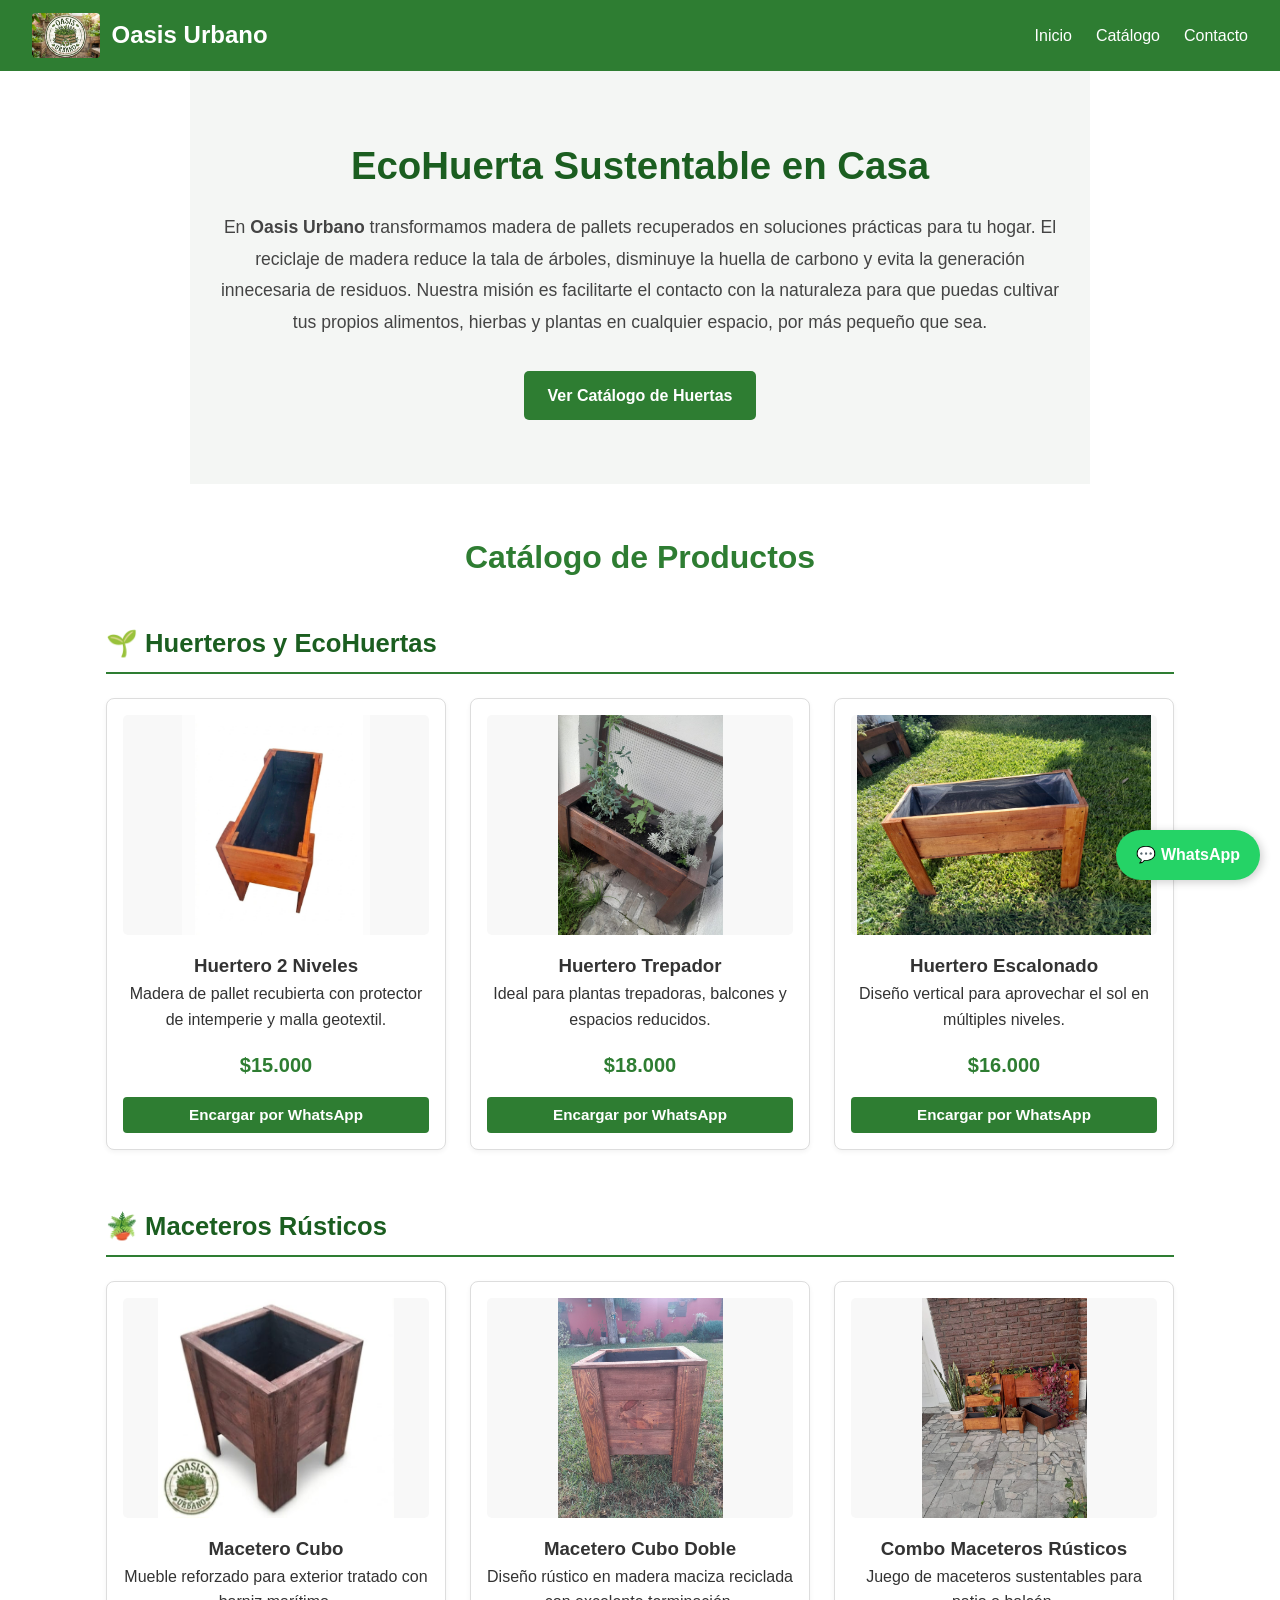
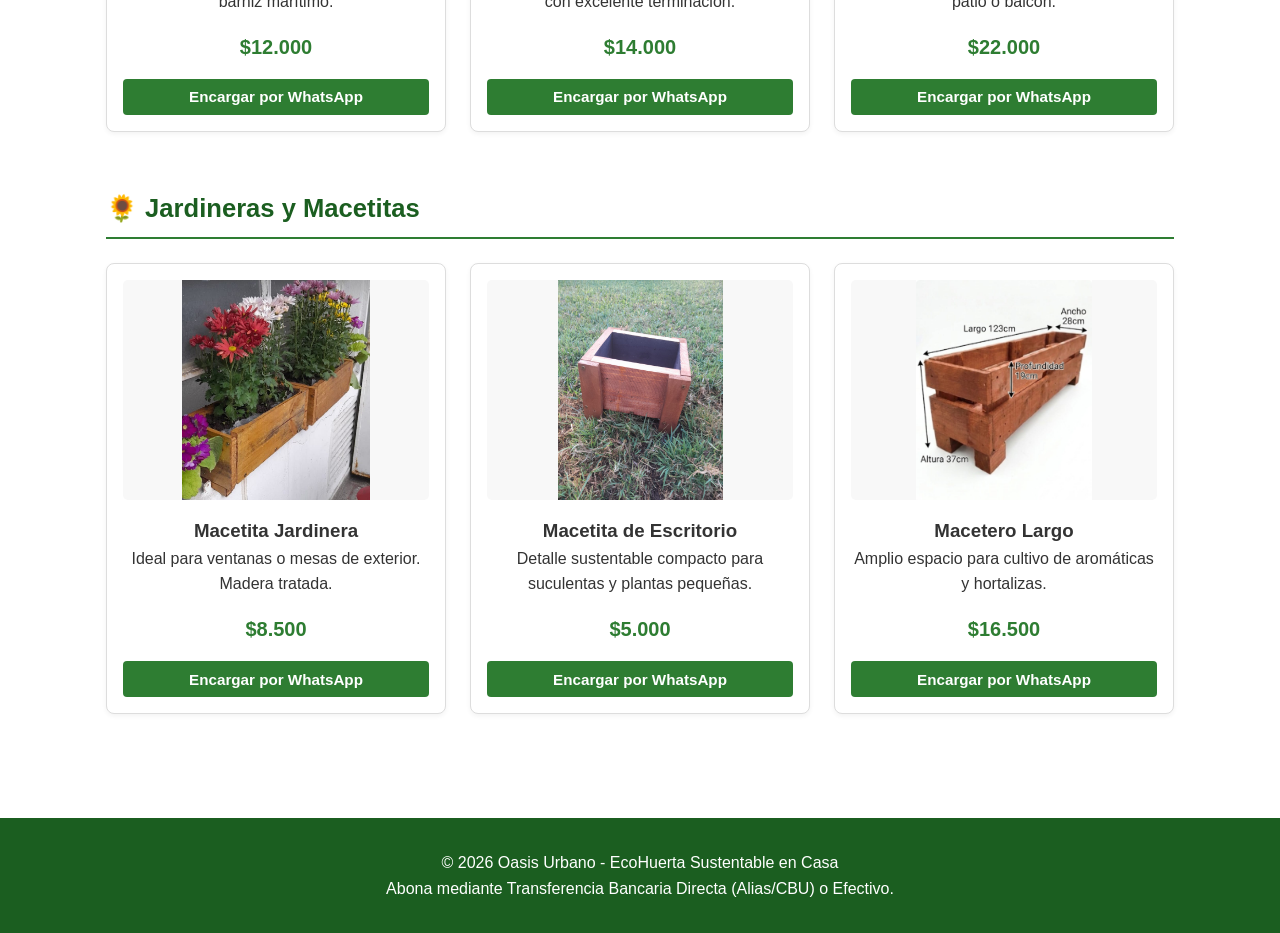
<file: index.html>
<!DOCTYPE html>
<html lang="es">
<head>
    <meta charset="UTF-8">
    <meta name="viewport" content="width=device-width, initial-scale=1.0">
    <title>Oasis Urbano | EcoHuerta Sustentable en Casa</title>
    <link rel="stylesheet" href="styles.css">
</head>
<body>

    <!-- Navegación -->
    <header class="navbar">
        <div class="logo-container">
            <img src="logo.jpeg" alt="Oasis Urbano Logo" class="logo-img">
            <span class="logo-text">Oasis Urbano</span>
        </div>
        <nav>
            <ul>
                <li><a href="#inicio">Inicio</a></li>
                <li><a href="#catalogo">Catálogo</a></li>
                <li><a href="#contacto">Contacto</a></li>
            </ul>
        </nav>
    </header>

    <!-- Hero Section / Portada -->
    <section id="inicio" class="hero">
        <h1>EcoHuerta Sustentable en Casa</h1>
        <p class="hero-description">
            En <strong>Oasis Urbano</strong> transformamos madera de pallets recuperados en soluciones prácticas para tu hogar. El reciclaje de madera reduce la tala de árboles, disminuye la huella de carbono y evita la generación innecesaria de residuos. Nuestra misión es facilitarte el contacto con la naturaleza para que puedas cultivar tus propios alimentos, hierbas y plantas en cualquier espacio, por más pequeño que sea.
        </p>
        <div class="hero-buttons">
            <a href="#catalogo" class="btn btn-primary">Ver Catálogo de Huertas</a>
        </div>
    </section>

    <!-- Catálogo de Productos por Categorías -->
    <section id="catalogo" class="section">
        <h2>Catálogo de Productos</h2>

        <!-- Categoría 1: Huerteros -->
        <div class="category-block">
            <h3 class="category-title">🌱 Huerteros y EcoHuertas</h3>
            <div class="grid-container">
                <div class="card">
                    <div class="img-wrapper">
                        <img src="huertero2fondoblanco.jpeg" alt="Huertero 2 Niveles">
                    </div>
                    <h3>Huertero 2 Niveles</h3>
                    <p>Madera de pallet recubierta con protector de intemperie y malla geotextil.</p>
                    <span class="price">$15.000</span>
                    <button onclick="comprarProducto('Huertero 2 Niveles')" class="btn-card">Encargar por WhatsApp</button>
                </div>
                <div class="card">
                    <div class="img-wrapper">
                        <img src="huerterotrepador.jpeg" alt="Huertero Trepador">
                    </div>
                    <h3>Huertero Trepador</h3>
                    <p>Ideal para plantas trepadoras, balcones y espacios reducidos.</p>
                    <span class="price">$18.000</span>
                    <button onclick="comprarProducto('Huertero Trepador')" class="btn-card">Encargar por WhatsApp</button>
                </div>
                <div class="card">
                    <div class="img-wrapper">
                        <img src="huertero2.jpeg" alt="Huertero Escalonado">
                    </div>
                    <h3>Huertero Escalonado</h3>
                    <p>Diseño vertical para aprovechar el sol en múltiples niveles.</p>
                    <span class="price">$16.000</span>
                    <button onclick="comprarProducto('Huertero Escalonado')" class="btn-card">Encargar por WhatsApp</button>
                </div>
            </div>
        </div>

        <!-- Categoría 2: Maceteros -->
        <div class="category-block">
            <h3 class="category-title">🪴 Maceteros Rústicos</h3>
            <div class="grid-container">
                <div class="card">
                    <div class="img-wrapper">
                        <img src="cubo.jpeg" alt="Macetero Cubo">
                    </div>
                    <h3>Macetero Cubo</h3>
                    <p>Mueble reforzado para exterior tratado con barniz marítimo.</p>
                    <span class="price">$12.000</span>
                    <button onclick="comprarProducto('Macetero Cubo')" class="btn-card">Encargar por WhatsApp</button>
                </div>
                <div class="card">
                    <div class="img-wrapper">
                        <img src="cubo2.jpeg" alt="Macetero Cubo Doble">
                    </div>
                    <h3>Macetero Cubo Doble</h3>
                    <p>Diseño rústico en madera maciza reciclada con excelente terminación.</p>
                    <span class="price">$14.000</span>
                    <button onclick="comprarProducto('Macetero Cubo Doble')" class="btn-card">Encargar por WhatsApp</button>
                </div>
                <div class="card">
                    <div class="img-wrapper">
                        <img src="maceteros1.jpeg" alt="Combo Maceteros Rústicos">
                    </div>
                    <h3>Combo Maceteros Rústicos</h3>
                    <p>Juego de maceteros sustentables para patio o balcón.</p>
                    <span class="price">$22.000</span>
                    <button onclick="comprarProducto('Combo Maceteros Rústicos')" class="btn-card">Encargar por WhatsApp</button>
                </div>
            </div>
        </div>

        <!-- Categoría 3: Jardineras y Macetitas -->
        <div class="category-block">
            <h3 class="category-title">🌻 Jardineras y Macetitas</h3>
            <div class="grid-container">
                <div class="card">
                    <div class="img-wrapper">
                        <img src="macetitaflorida.jpeg" alt="Macetita Jardinera">
                    </div>
                    <h3>Macetita Jardinera</h3>
                    <p>Ideal para ventanas o mesas de exterior. Madera tratada.</p>
                    <span class="price">$8.500</span>
                    <button onclick="comprarProducto('Macetita Jardinera')" class="btn-card">Encargar por WhatsApp</button>
                </div>
                <div class="card">
                    <div class="img-wrapper">
                        <img src="macetita.jpeg" alt="Macetita de Escritorio">
                    </div>
                    <h3>Macetita de Escritorio</h3>
                    <p>Detalle sustentable compacto para suculentas y plantas pequeñas.</p>
                    <span class="price">$5.000</span>
                    <button onclick="comprarProducto('Macetita de Escritorio')" class="btn-card">Encargar por WhatsApp</button>
                </div>
                <div class="card">
                    <div class="img-wrapper">
                        <img src="maceterolargomedidas.jpeg" alt="Macetero Largo Especial">
                    </div>
                    <h3>Macetero Largo</h3>
                    <p>Amplio espacio para cultivo de aromáticas y hortalizas.</p>
                    <span class="price">$16.500</span>
                    <button onclick="comprarProducto('Macetero Largo')" class="btn-card">Encargar por WhatsApp</button>
                </div>
            </div>
        </div>

    </section>

    <!-- Pie de página / Contacto -->
    <footer id="contacto" class="footer">
        <p>&copy; 2026 Oasis Urbano - EcoHuerta Sustentable en Casa</p>
        <p>Abona mediante Transferencia Bancaria Directa (Alias/CBU) o Efectivo.</p>
    </footer>

    <!-- Botón Flotante de WhatsApp -->
    <a href="https://wa.me/541130541746?text=¡Hola!%20Tengo%20una%20consulta%20sobre%20los%20muebles%20de%20Oasis%20Urbano." class="whatsapp-btn" target="_blank">
        💬 WhatsApp
    </a>

    <script src="script.js"></script>
</body>
</html>
</file>
<file: styles.css>
* {
    margin: 0;
    padding: 0;
    box-sizing: border-box;
    font-family: Arial, sans-serif;
}

body {
    color: #333;
    line-height: 1.6;
}

/* Navegación */
.navbar {
    display: flex;
    justify-content: space-between;
    align-items: center;
    background-color: #2e7d32;
    padding: 0.8rem 2rem;
    position: sticky;
    top: 0;
    z-index: 100;
}

.logo-container {
    display: flex;
    align-items: center;
    gap: 12px;
}

.logo-img {
    max-height: 45px;
    width: auto;
    object-fit: contain;
    border-radius: 4px;
}

.logo-text {
    color: #fff;
    font-size: 1.5rem;
    font-weight: bold;
}

.navbar ul {
    display: flex;
    list-style: none;
}

.navbar ul li a {
    color: #fff;
    text-decoration: none;
    margin-left: 1.5rem;
    font-weight: 500;
}

/* Hero Section / Portada */
.hero {
    background: #f4f6f4;
    text-align: center;
    padding: 4rem 1.5rem;
    max-width: 900px;
    margin: 0 auto;
}

.hero h1 {
    font-size: 2.4rem;
    color: #1b5e20;
    margin-bottom: 1rem;
}

.hero-description {
    font-size: 1.1rem;
    color: #444;
    line-height: 1.8;
}

.hero-buttons {
    margin-top: 2rem;
}

.btn {
    display: inline-block;
    padding: 0.75rem 1.5rem;
    text-decoration: none;
    border-radius: 5px;
    font-weight: bold;
}

.btn-primary { 
    background-color: #2e7d32; 
    color: #fff; 
}

/* Sección Catálogo */
.section {
    padding: 3rem 1rem;
    max-width: 1100px;
    margin: auto;
}

.section h2 {
    text-align: center;
    color: #2e7d32;
    margin-bottom: 2.5rem;
    font-size: 2rem;
}

/* Categorías del Catálogo */
.category-block {
    margin-bottom: 3.5rem;
}

.category-title {
    font-size: 1.6rem;
    color: #1b5e20;
    border-bottom: 2px solid #2e7d32;
    padding-bottom: 0.5rem;
    margin-bottom: 1.5rem;
    text-align: left;
}

/* Grid y Tarjetas de Productos */
.grid-container {
    display: grid;
    grid-template-columns: repeat(auto-fit, minmax(280px, 1fr));
    gap: 1.5rem;
}

.card {
    border: 1px solid #ddd;
    border-radius: 8px;
    padding: 1rem;
    text-align: center;
    background: #fff;
    box-shadow: 0 2px 5px rgba(0,0,0,0.05);
}

/* Contenedor adaptativo para que las fotos NO se corten */
.img-wrapper {
    width: 100%;
    height: 220px;
    background-color: #f8f8f8;
    display: flex;
    align-items: center;
    justify-content: center;
    border-radius: 5px;
    margin-bottom: 1rem;
    overflow: hidden;
}

.card img {
    max-width: 100%;
    max-height: 100%;
    object-fit: contain;
}

.price {
    display: block;
    font-size: 1.25rem;
    font-weight: bold;
    color: #2e7d32;
    margin: 1rem 0;
}

.btn-card {
    background-color: #2e7d32;
    color: white;
    border: none;
    padding: 0.6rem 1rem;
    border-radius: 4px;
    cursor: pointer;
    width: 100%;
    font-size: 0.95rem;
    font-weight: bold;
}

.btn-card:hover { 
    background-color: #1b5e20; 
}

/* Pie de página / Footer */
.footer {
    background-color: #1b5e20;
    color: white;
    text-align: center;
    padding: 2rem;
}

/* Botón Flotante WhatsApp */
.whatsapp-btn {
    position: fixed;
    bottom: 20px;
    right: 20px;
    background-color: #25d366;
    color: white;
    padding: 12px 20px;
    border-radius: 50px;
    text-decoration: none;
    font-weight: bold;
    box-shadow: 2px 2px 10px rgba(0,0,0,0.2);
    z-index: 1000;
}
</file>
